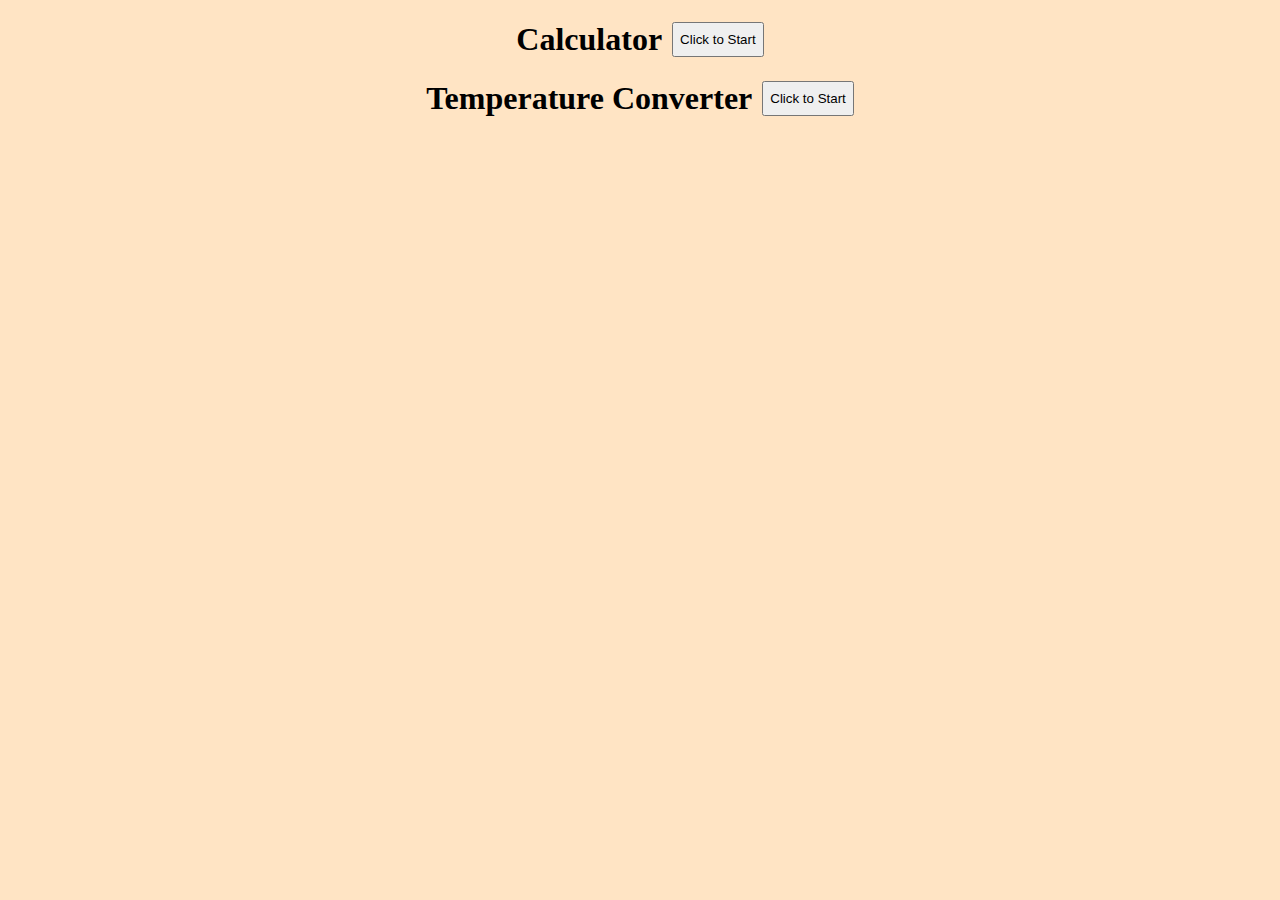
<file: session2/index.html>
<!DOCTYPE html>
<html lang="en">
<head>
    <meta charset="UTF-8">
    <meta name="viewport" content="width=device-width, initial-scale=1.0">
    <title>Document</title>
    <link rel="stylesheet" href="style.css">
</head>
<body>
    <h1>Calculator <button onclick="handleCalculator()">Click to Start</button></h1>
    <h1>Temperature Converter <button onclick="handleTemperature()">Click to Start</button></h1>
</body>
<script src="./script1.js"></script>
</html>
</file>
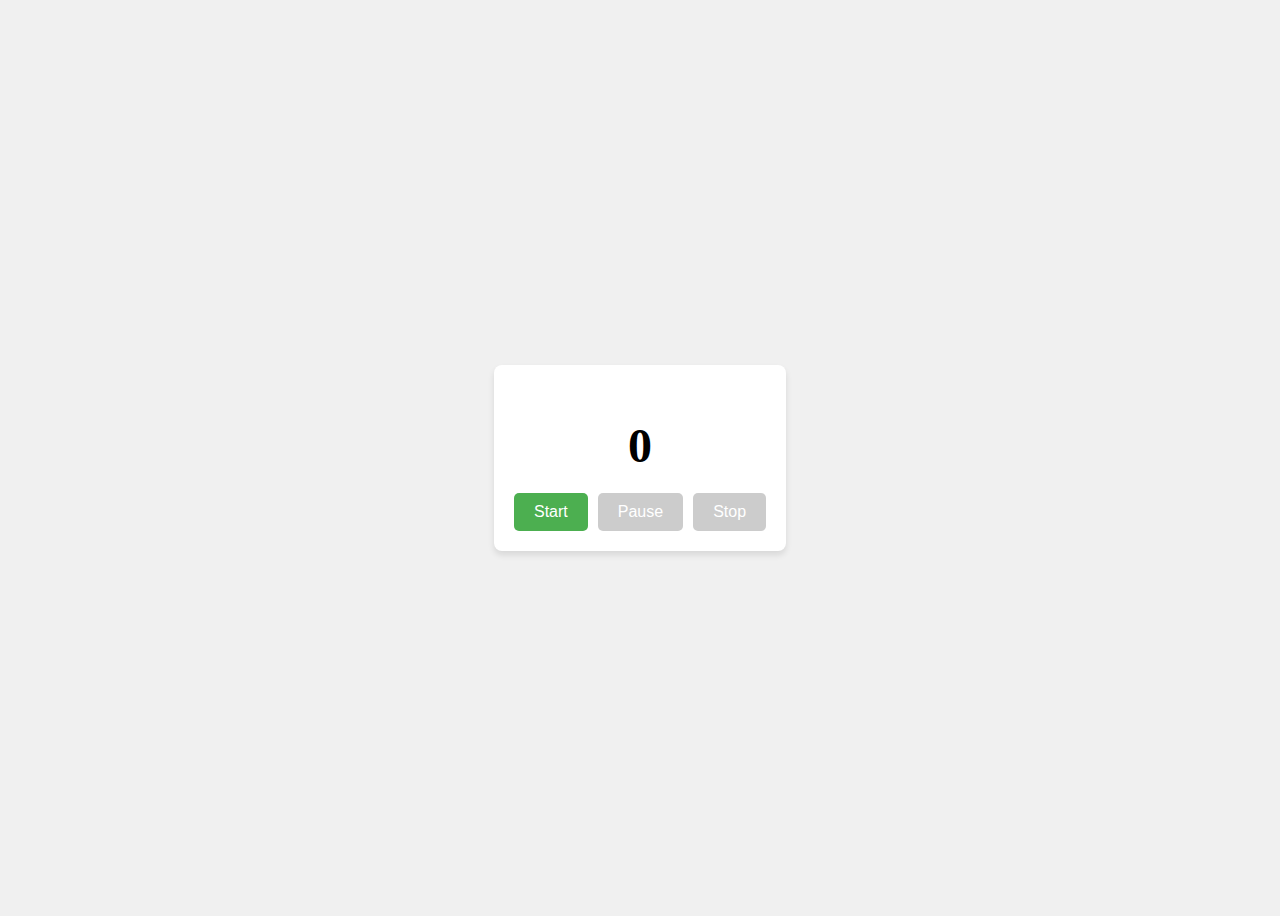
<file: session3/index.html>
<!DOCTYPE html>
<html lang="en">
<head>
    <meta charset="UTF-8">
    <meta name="viewport" content="width=device-width, initial-scale=1.0">
    <title>session 3</title>
    <link rel="stylesheet" href="style.css">
</head>
<body>
    <div class="container">
        <h1 id="timer">0</h1>
        <div class="btn">
            <button id="startBtn">Start</button>
            <button id="pauseBtn" disabled>Pause</button>
            <button id="stopBtn" disabled>Stop</button>
        </div>
    </div>    
    <script src="./script.js"></script>
</body>
</html>
</file>
<file: session2/style.css>
body{
    background-color: bisque;
}

h1 {
    display: flex;
    align-items: center;
    justify-content: center;
  }
  
  button {
    margin-left: 10px;
    height: 35px;
  }
</file>
<file: session3/style.css>
body {
    background-color: #f0f0f0;
    display: flex;
    justify-content: center;
    align-items: center;
    height: 100vh;
}

.container {
    text-align: center;
    background-color: white;
    padding: 20px;
    border-radius: 8px;
    box-shadow: 0 4px 6px rgba(0, 0, 0, 0.1);
}

#timer {
    font-size: 3rem;
    margin-bottom: 20px;
    color: black;
}

.btn {
    display: flex;
    justify-content: center;
    gap: 10px;
}

button {
    background-color: #4CAF50;
    color: white;
    padding: 10px 20px;
    border: none;
    border-radius: 5px;
    cursor: pointer;
    font-size: 1rem;
}

button:disabled {
    background-color: #ccc;
    cursor: not-allowed;
}
</file>
